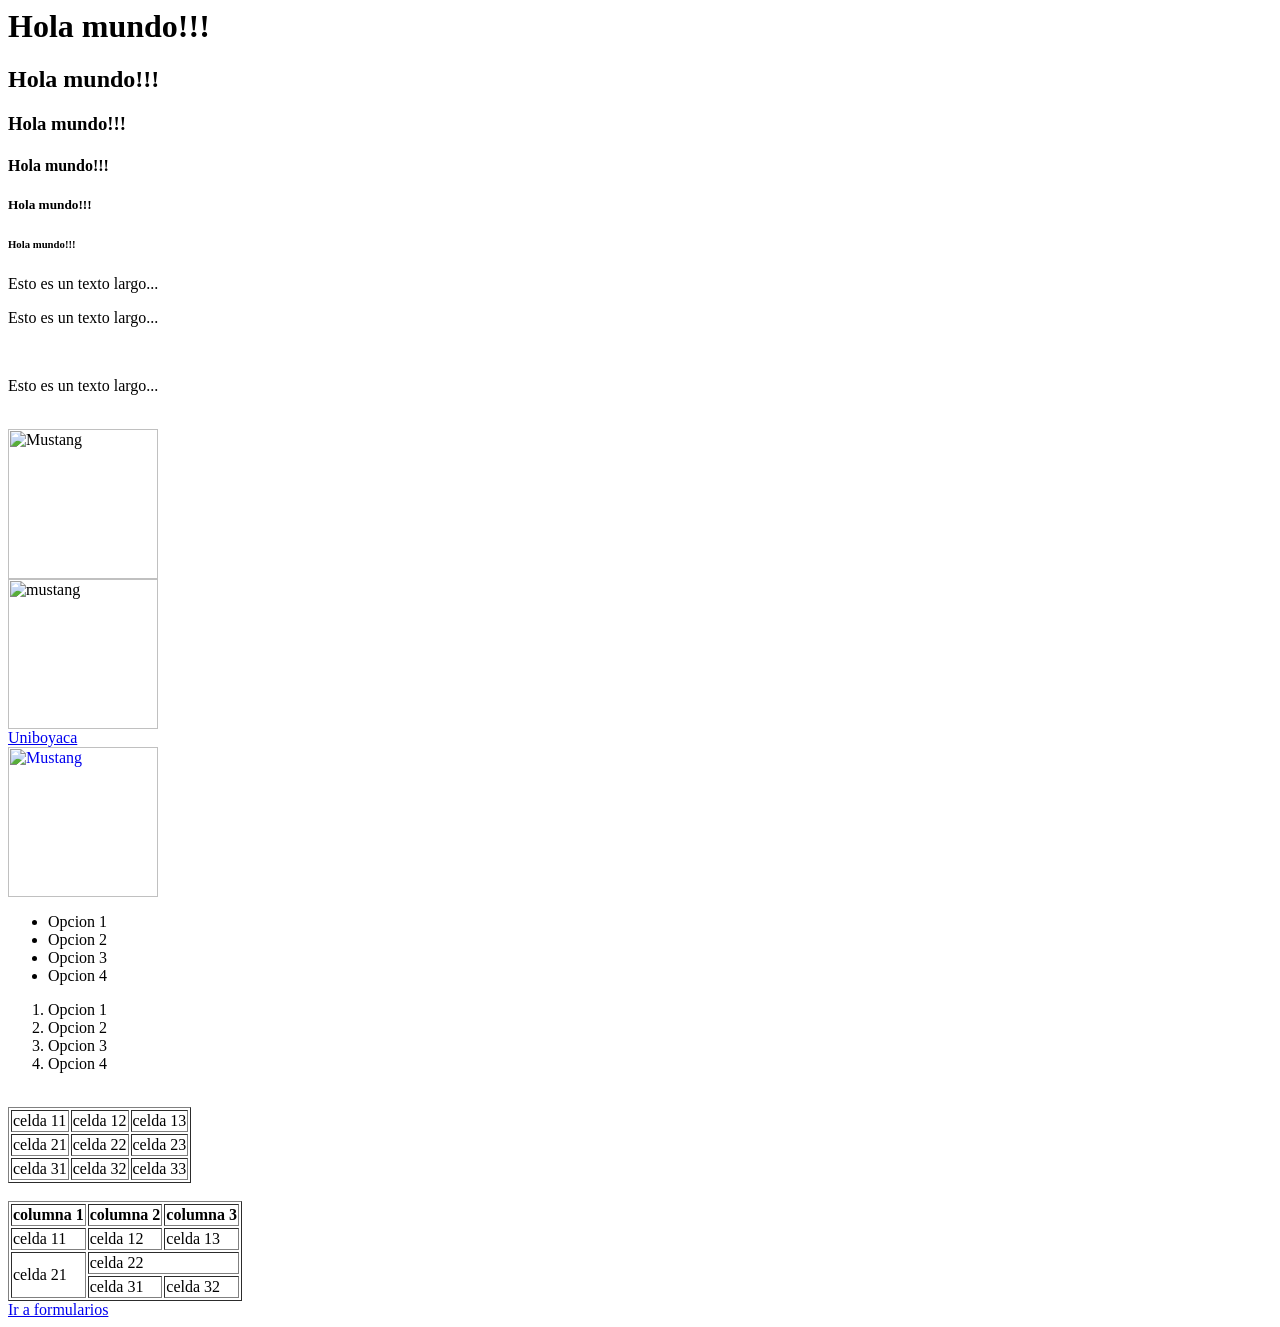
<file: index.html>
<html lang="es">
    <haed>
        <meta charset="UTF-8"/>
        <title> Inicio de html</title>
    </haed>
    <body>
        <h1> Hola mundo!!!</h1>
        <h2>Hola mundo!!!</h2>
        <h3>Hola mundo!!!</h3>
        <h4>Hola mundo!!!</h4>
        <h5>Hola mundo!!!</h5>
        <h6>Hola mundo!!!</h6>

        <p> Esto es un texto largo...</p>
        <p> Esto es un texto largo...</p>
        <br>
        <p> Esto es un texto largo...</p>
        <br>
        <img width="150"scr="https://encrypted-tbn0.gstatic.com/images?q=tbn:ANd9GcTT3eX72fxSXbsjXMRhvZtpUdAW2cz9i0uodQ&s"alt="Mustang ">
        <br>
        <img scr="img/img/medium_f83ebc77-61b2-4faf-9fa7-19f7c7f507aa.webp"width="150"alt="mustang">
        <br>

        <a href="http://www.uniboyaca.edu.co" target="_blank">Uniboyaca</a>
        <br>
         <a href="http://www.uniboyaca.edu.co" target="_blank">  <img width="150"scr="https://encrypted-tbn0.gstatic.com/images?q=tbn:ANd9GcTT3eX72fxSXbsjXMRhvZtpUdAW2cz9i0uodQ&s"alt="Mustang "></a>
       <!--Esto es un comentario -->
       <!--
       Esto es un comentario en bloque 
       -->
       <ul><!--Listas desordenadas -->
         <li>Opcion 1</li>
         <li>Opcion 2</li>
         <li>Opcion 3</li>
         <li>Opcion 4</li>
       </ul>
       <ol><!--Listas ordenadas -->
         <li>Opcion 1</li>
         <li>Opcion 2</li>
         <li>Opcion 3</li>
         <li>Opcion 4</li>
       </ol>
       <br>
       <table border="1"><!--creacion de tablas -->
          <tr>
             <td>celda 11</td>
             <td>celda 12</td>
             <td>celda 13</td>
          </tr>
          <tr>
            <td>celda 21</td>
             <td>celda 22</td>
             <td>celda 23</td>
          </tr>
          <tr>
            <td>celda 31</td>
             <td>celda 32</td>
             <td>celda 33</td>
          </tr>
       </table>
       <br>
       <table border="1">
        <thead><!--cabecera de la tablas -->
            <tr>
                <th>columna 1</th>
                <th>columna 2</th>
                <th>columna 3</th>
            </tr>
        </thead>
        <tbody>
            <tr>
                <td>celda 11</td>
                <td>celda 12</td>
                <td>celda 13</td>
            </tr>
            <tr>
                <td rowspan="2">celda 21</td>
                <td colspan="2">celda 22</td>
                
            </tr>
            <tr>
                <td> celda 31</td>
                 <td> celda 32</td>
            </tr>
            
        </tbody>
       </table>
       <a href="forms.html">Ir a formularios</a>

     </body>
</html>
</file>
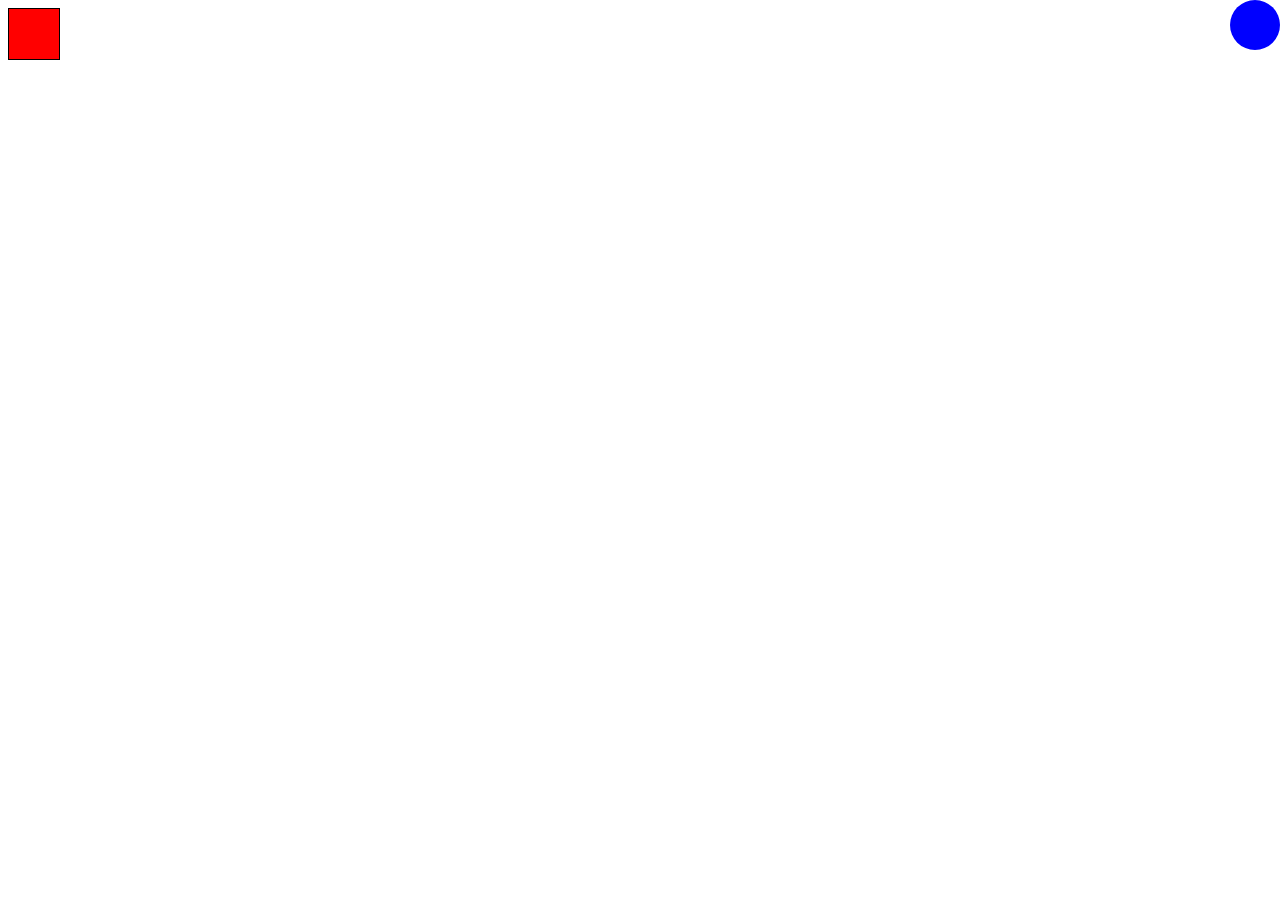
<file: animacion.html>
<!DOCTYPE html>
<html lange="es">
 <head>
        <meta charset="UTF-8">
        <TItle>Animacion</TItle>
        <link rel="stylesheet" href="CSS/animacion.css">
    </head>
    <body>
        <div class="cuadrado"></div>
        <div class="circulo"></div>
    </body>


</html>
</file>
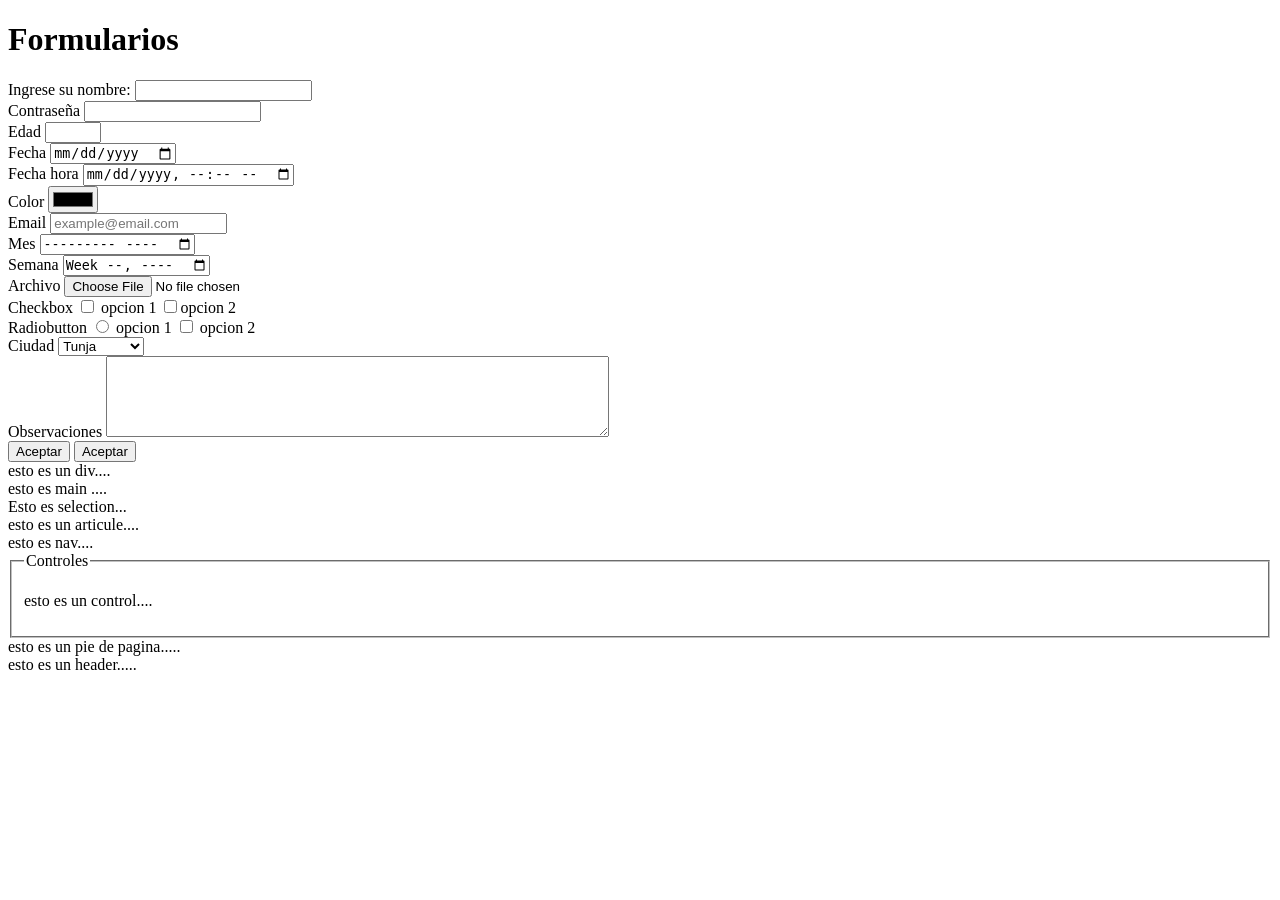
<file: froms.html>
<!DOCTYPE html>
<html lange="es">
    <head>
        <meta charset="UTF-8">
        <TItle>Formulatrios</TItle>

    </head>
    <body>
        <h1>Formularios</h1>
        <from action="#" method ="get">
            <label for="nombre">Ingrese su nombre:</label>
            <input type="text" name="nombre" id="nombreId" placehoder="Eje: Pepe">
            <br>
            <label for="pwd">Contraseña</label>
            <input type="password" name="pwd" id="pwd" required><!--Contraseñas -->
            <br>
            <label for="edad">Edad</label>
            <input type="number" name="edad" id="edad" min="1" max="200">
            <br>
            <label for="fecha">Fecha</label>
            <input type="date" name="fecha" id="fecha">
            <br>
           <label for="fechaHora">Fecha hora </label>
           <input type="datetime-local" name="fechaHora" id="fechaHora"><!--Fecha y hora-->
           <br>
           <label for="Color">Color</label>
           <input type="color" name="color" id="color">
           <br>
           <label for="email">Email</label>
           <input type="email" name="email" id="email" placeholder="example@email.com">
           <br>
           <label for="mes">Mes</label>
           <input type="month" name="mes" id="mes">
           <br>
            <label for="semana">Semana</label>
           <input type="week" name="semana" id="semana">
           <br>
            <label for="archivo">Archivo</label>
           <input type="file" name="archivo" id="archivo">
           <br>
           <label for="check">Checkbox</label>
           <label>
            <input type="checkbox" name="ejemploCheck 1"> opcion 1
           </label>
           <label>
            <input type="checkbox" name="ejemploCheck 2" cheched>opcion 2
           </label>
           <br>
             <label for="radio">Radiobutton</label>
           <label>
            <input type="radio" name="radio1"value="1"> opcion 1
           </label>
           <label>
            <input type="checkbox" name="radio1" value="2"> opcion 2
           </label>
           <br>
           <label for="ciudad">Ciudad</label>
           <select name="ciudad" id="ciudad">
            <option value="1">Tunja</option>
            <option value="2">Duitama</option>
            <option value="3">Sogamoso</option>
           </select>
           <br>
           <label for="Observaciones">Observaciones</label><!--Tabla de observacion-->
           <textarea name="Observaciones" id="observaciones " cols="60" rows="5"></textarea>
           <br>
           <input type="submit" value="Aceptar"><!--solo acepta texto-->
           <button type="submit">Aceptar</button><!--En este se puede colocar mas cosas como imagenes colores todo es -->

        </from>
        <div>
            esto es un div....
        </div>
        <main>
            esto es main .... <!--Contenido de la pagina -->
        </main>
        <selection>
            Esto es selection...<!---se puede repetir -->
        </selection>
        <article>
            esto es un articule....
        </article>
        <nav>
            esto es nav....
        </nav>
        <fieldset>
            <legend>Controles</legend>
            <p>esto es un control....</p>
        </fieldset>
        <footer>
            esto es un pie de pagina.....
        </footer>
        <header>
            esto es un header.....
        </header>
    
    
    </body>
</html>
</file>
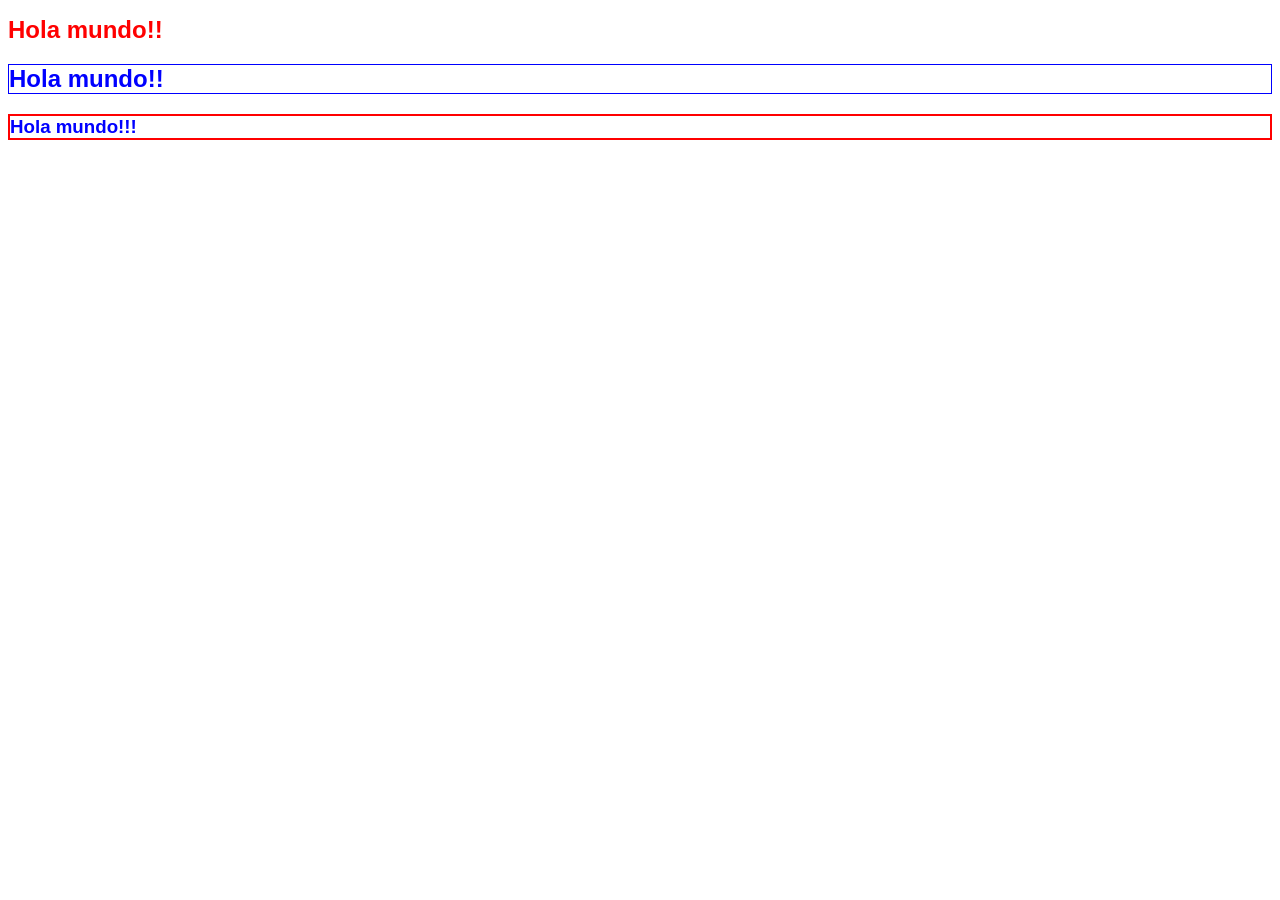
<file: index2.html>
<!DOCTYPE html>
<html lang="es">
    <head>
        <meta charset=" UFT-8">
        <TItle> Css</TItle>
        <Style>
            * {
                color:blue;
            }
            h2 {
                border: 1px solid blue;
            }
             .border {
                border: 2px solid red;

            }
        </Style>
        <link rel="stylesheet" href="CSS/index.css">
    </head>
    <body>
        <h1 style="color: red; font-size: 24px">Hola mundo!!</h1>
        <h2 id="title3">Hola mundo!!</h2>
        <h3 class="border">Hola mundo!!!</h3>
    </body>
</html>
</file>
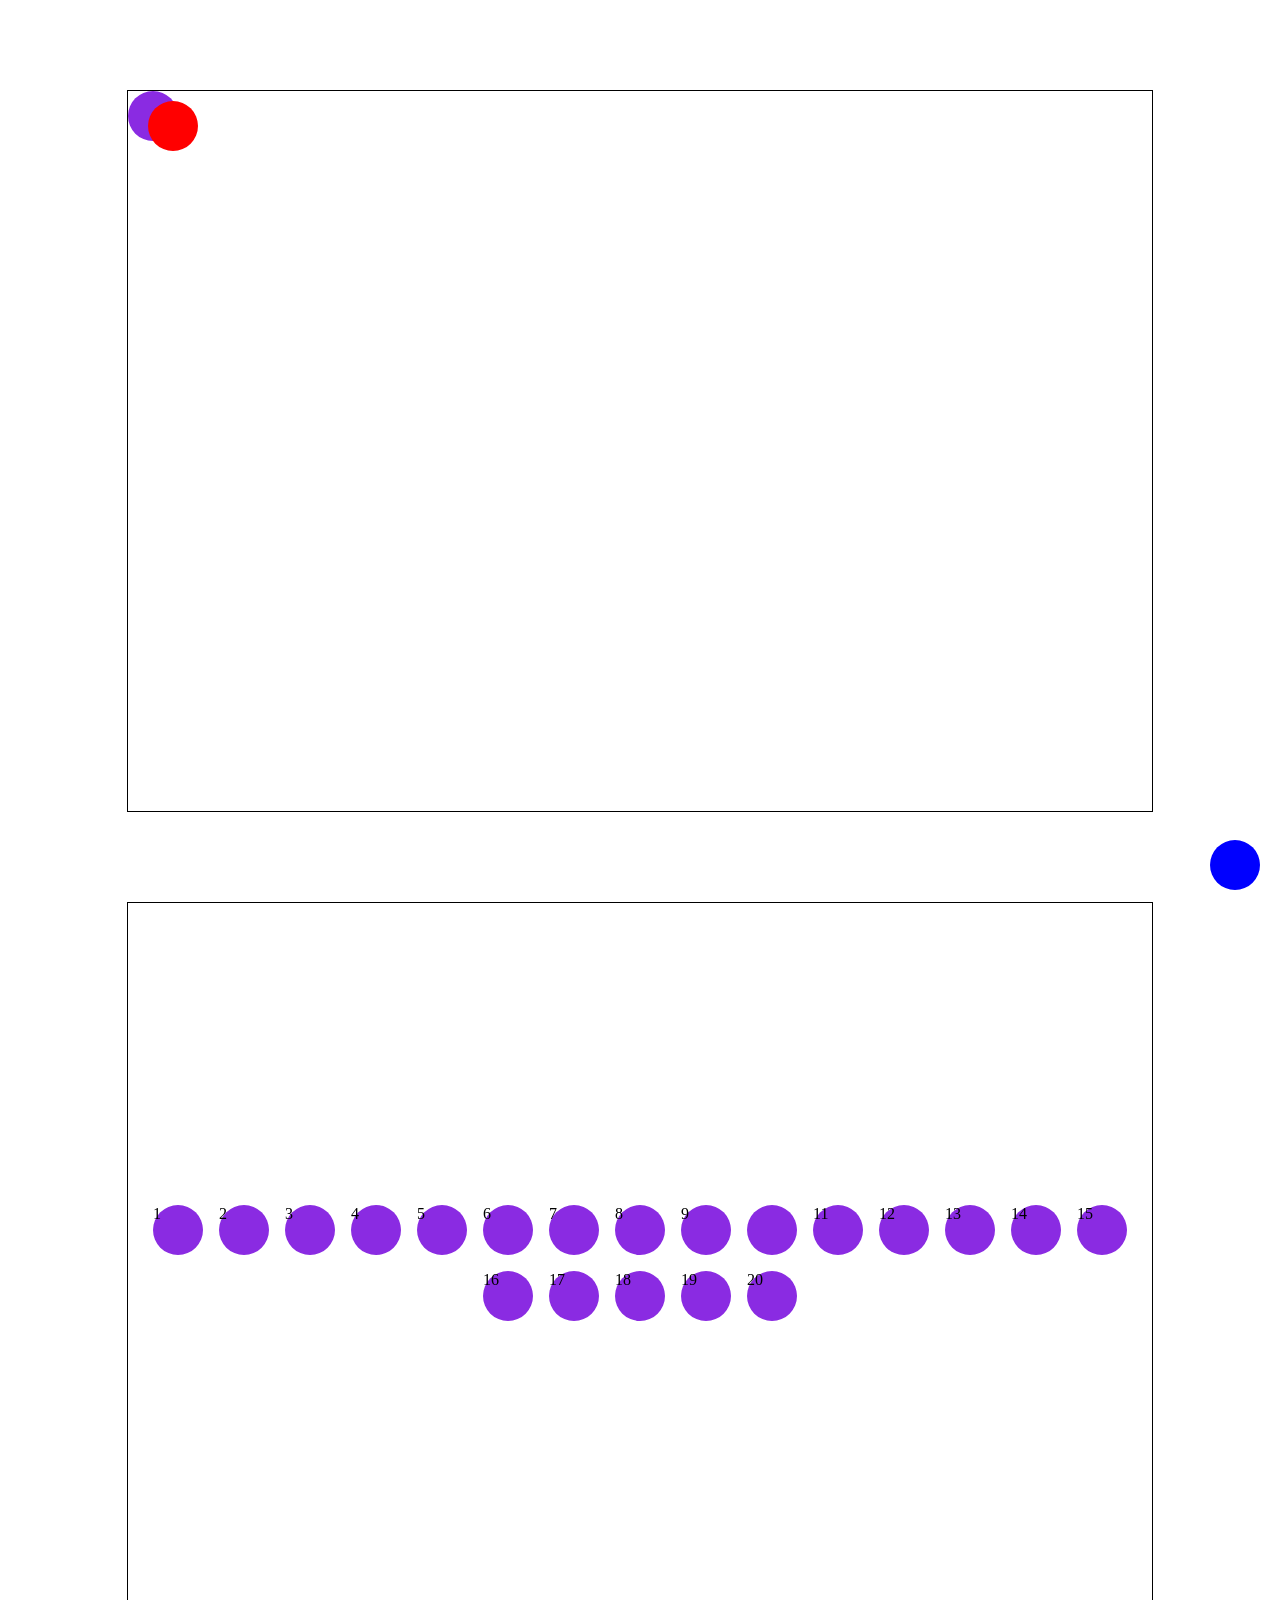
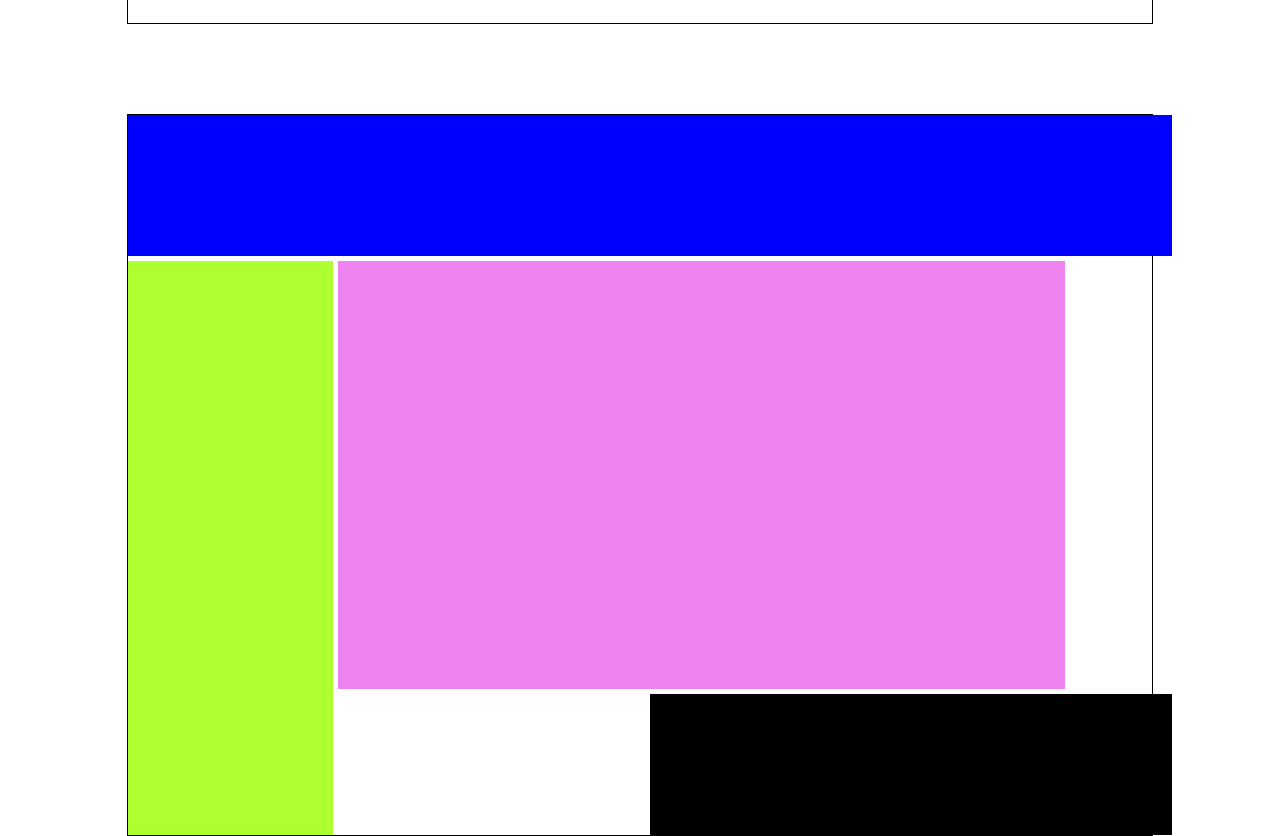
<file: layout.html>
<!DOCTYPE html>
<html lang="es">
<head>
    <meta charset="UFT-8">
    <title>Layout</title>
    <link rel="stylesheet" href="CSS/layout.css">
</head>
<body>
    <div class="float">
         <div class="circulo c_1"></div>
         <div class="circulo c_2"></div>
          <div class="circulo c_3"></div>
    </div>

    <div class="flex">
         <div class="circulo c_3">1</div>
         <div class="circulo c_3">2</div>
         <div class="circulo c_3">3</div>
         <div class="circulo c_3">4</div>
         <div class="circulo c_3">5</div>
         <div class="circulo c_3">6</div>
         <div class="circulo c_3">7</div>
         <div class="circulo c_3">8</div>
         <div class="circulo c_3">9</div>
         <div class="circulo c_3"10></div>
         <div class="circulo c_3">11</div>
         <div class="circulo c_3">12</div>
         <div class="circulo c_3">13</div>
         <div class="circulo c_3">14</div>
         <div class="circulo c_3">15</div>
         <div class="circulo c_3">16</div>
         <div class="circulo c_3">17</div>
         <div class="circulo c_3">18</div>
         <div class="circulo c_3">19</div>
         <div class="circulo c_3">20</div>

    </div>

    <div class="grid">
        <header></header>
        <nav> </nav>
        <section></section>
        <footer></footer>

    </div>
 </body>
</html>
</file>
<file: CSS/animacion.css>
.cuadrado {
    width: 50px;
    height: 50px;
    background-color: red;
    border-radius: 0px;
    border: 1px solid #000;
    transition-property: width, border-radius,background-color;
    transition-duration: 500ms, 2s, 500ms;
    transition-timing-function: ease-in-out, linear, ease-in-out;
    transition-delay: 1s;
    /*Forma rapida sin llamar todo*/
    transition:  width 500s ease-in-out 1s, 
    border-radius 2s linear,
     background-color 500ms ease-in-out;

}

.cuadrado:hover{
    width: 150px;
    border-radius: 16px;
    background-color: blue;
}

.circulo {
    background-color: blue;
    width: 50px;
    height: 50px;
    border-radius: 50%;
    position: fixed;
    top: 0px;
    right: 0px;
    animation-name: animacion1;
    animation-duration: 1s;
    animation-iteration-count: infinite;
    animation-fill-mode:  alternate;
    animation-timing-function: ease-in-out;
    animation-delay: 1s;

}
@keyframes animacion1{
    /*from{ top: 0px;
    background-color: blue;}
    to{ top: 100hv;
    background-color:  red;}*/
    0%{
        top:0px;
        background-color: blue;
    }
    50%{
        border-radius: 0px;
        right:50px
    }
    60%{
        right: 0px;

    }
    100%{
        top:100vh;
        background-color: red;
    }

}
</file>
<file: CSS/index.css>
*{
    font-family: 'Franklin Gothic Medium', 'Arial Narrow', Arial, sans-serif;
} 
#titulo3 {
    text-decoration: overline;
}
</file>
<file: CSS/layout.css>
*{
    margin: 0px;
    padding: 0px;
    background-color: rgba(0,0,0,0);
    border: 0px
}

.circulo {
    width: 50px;
    height: 50px;
    border-radius: 50%;

}

.circulo.c_1{
    background-color: red;
}

.circulo.c_2{
    background-color: blue;
}
.circulo.c_3{
    background-color: blueviolet;
}

.float, .flex, .grid {
    border: 1px solid #000000;
    width: 80vw;
    height: 80vh;
    margin: auto;
    margin-top: 10vh;
    position: relative;

}

.float .c_1{
    position: absolute;
    /*top bottom left right*/
    top: 10px;
    left:  20px;
    z-index: 1;
}

.float .c_2{
    position: fixed;
    bottom: 10px;
    right: 20px;
}

.float .c_3{
    position: sticky;
    top: 0px;
    left: 0px;
    z-index: 0;
}

.flex {
    display: flex ;
    flex-direction: column;
    flex-direction: column-reverse;
    flex-direction: row-reverse;
    flex-direction: row;
    gap: 16px;
    flex-wrap: wrap;
    justify-content: center;
    align-items: center;
    justify-items: center;
    align-content: center;

}
.grid {
    display: grid;
    grid-template-columns: 20% 30% 20% 20% 10%;
    grid-template-rows: 1fr 1fr 2fr 1fr;
    gap: 5px;
    grid-template-areas: "h h h h h"
    "menu s s s ."
    "menu s s s ."
    "menu . f f f";

}

.grid header{
    background-color: blue;
    grid-area: h;
}

.grid nav{
    background-color: greenyellow;
    grid-area: menu;
}
 
.grid section{
    background-color: violet;
    grid-area: s;

}

.grid footer{
    background-color: black;
    grid-area: f;
}
</file>
